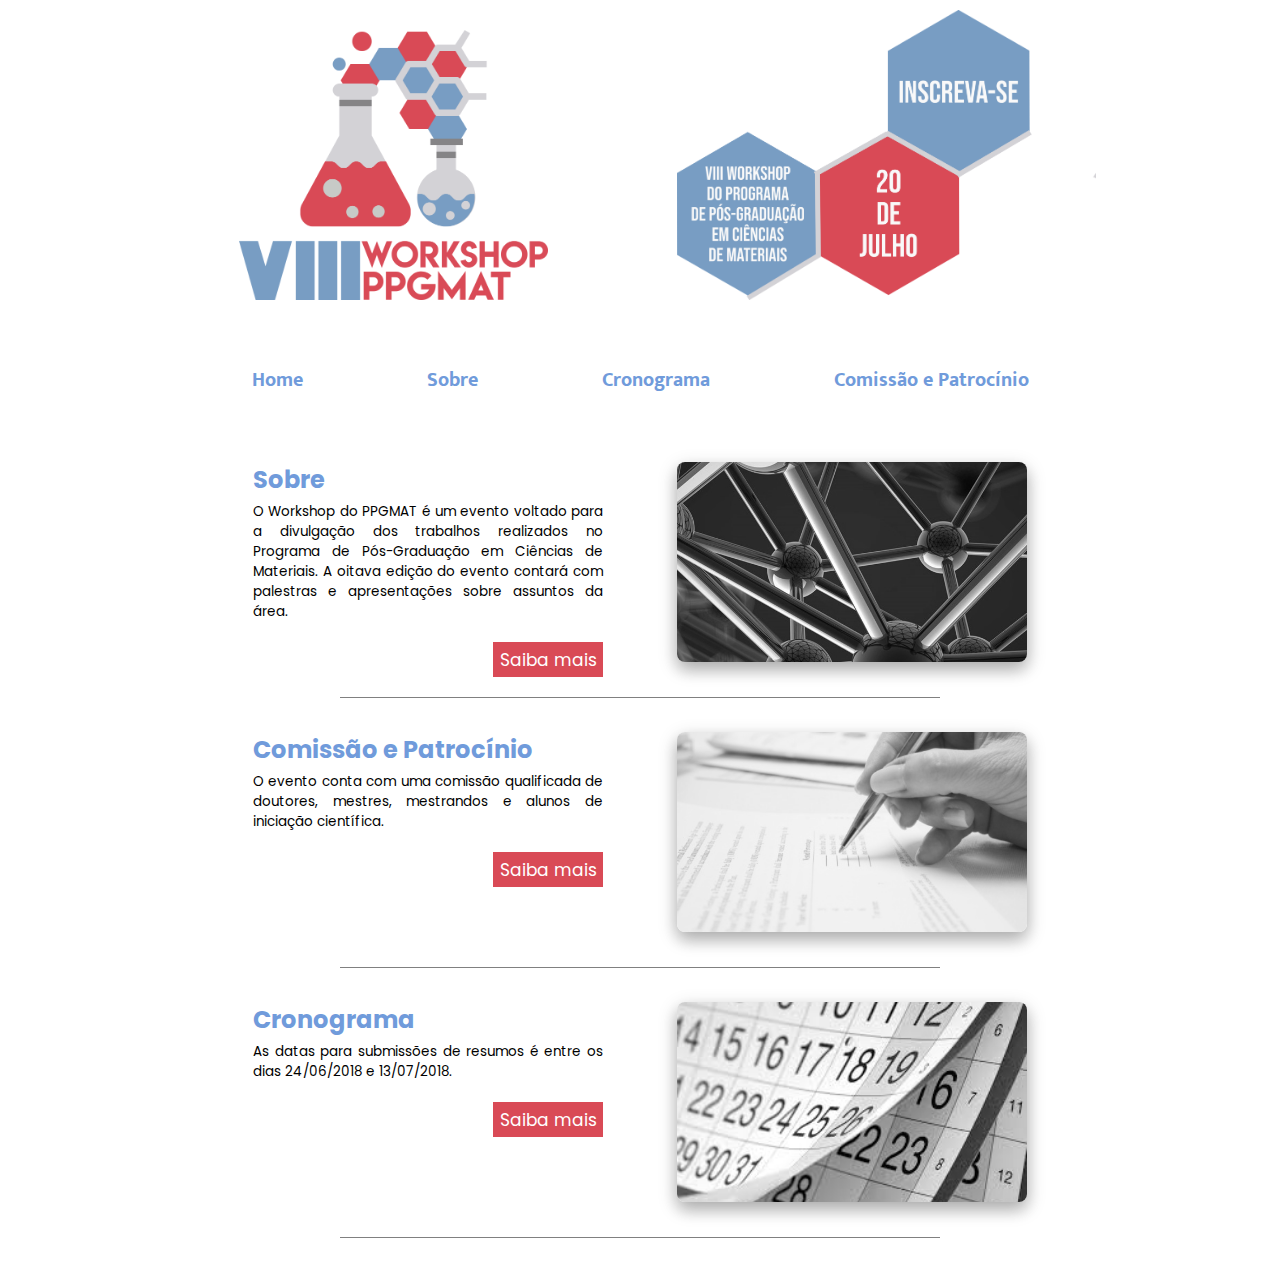
<file: index.html>
<!DOCTYPE html>
<html lang="en" dir="ltr">
  <head>
    <meta charset="utf-8">
    <link rel="stylesheet" href="_styles/main.css">
    <title>VIII WORKSHOP PPGMAT</title>
  </head>
  <body>
    <header class="header">
      <div class="imgs">
        <img id="logo" class="header-imgs" src="_imgs/logo.png" alt="">
        <img id="banner" class="header-imgs" src="_imgs/banner.png" alt="">
      </div>
      <nav>
        <ul id="nav-list">
          <li class="nav-items"><a class="nav-link" href="index.html">Home</a></li>
          <li class="nav-items"><a class="nav-link" href="_pages/info.html">Sobre</a></li>
          <li class="nav-items"><a class="nav-link" href="_pages/schedule.html">Cronograma</a></li>
          <li class="nav-items"><a class="nav-link" href="_pages/committee.html">Comissão e Patrocínio</a></li>
        </ul>
      </nav>
    </header>
    <section class="sections">
      <div class="info-container">
        <h2 class="section-h" >Sobre</h2>
        <p class="section-p" >O Workshop do PPGMAT é um evento voltado para a divulgação dos trabalhos
          realizados no Programa de Pós-Graduação em Ciências de Materiais.
          A oitava edição do evento contará com palestras e apresentações sobre
          assuntos da área.</p>
        <a href="_pages/info.html" class="btn">Saiba mais</a>
      </div>
      <a href="_pages/info.html"><img class="section-img" src="_imgs/materials-science-hysitron.jpg" alt=""></a>
      <div class="line-container">
        <div class="line"></div>
      </div>
    </section>

    <section class="sections" id="registration-section">
      <div class="info-container">
        <h2 class="section-h">Comissão e Patrocínio</h2>
        <p class="section-p"> O evento conta com uma comissão qualificada de doutores,
          mestres, mestrandos e alunos de iniciação científica.
        </p>
        <a href="_pages/registration.html" class="btn">Saiba mais</a>
      </div>
      <a href="_pages/registration.html"><img class="section-img" src="_imgs/forms.jpg" alt=""></a>
      <div class="line-container">
        <div class="line"></div>
      </div>
    </section>
    <section class="sections" id="schedule-section">
      <div class="info-container">
        <h2 class="section-h">Cronograma</h2>
        <p class="section-p">As datas para submissões de resumos é entre os dias 24/06/2018 e 13/07/2018.</p>
        <a href="_pages/schedule.html" class="btn">Saiba mais</a>
      </div>
      <a href="_pages/schedule.html"><img class="section-img" src="_imgs/calendar.jpg" alt=""></a>
      <div class="line-container">
        <div class="line"></div>
      </div>
    </section>

  </body>
</html>
</file>
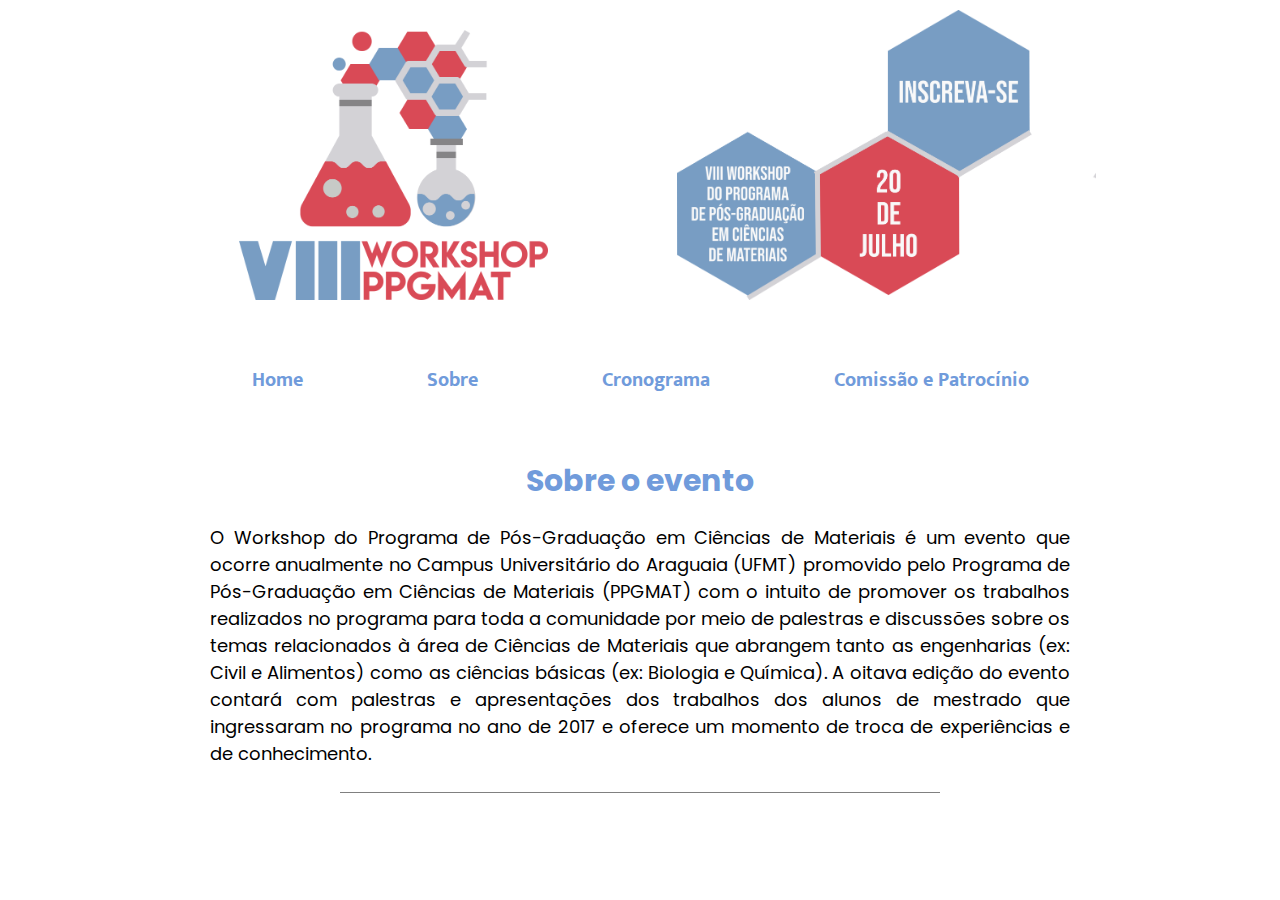
<file: _pages/info.html>
<!DOCTYPE html>
<html lang="en" dir="ltr">
  <head>
    <meta charset="utf-8">
    <link rel="stylesheet" href="../_styles/info.css">
    <title>VIII WORKSHOP PPGMAT</title>
  </head>
  <body>
    <header class="header">
      <div class="imgs">
        <img id="logo" class="header-imgs" src="../_imgs/logo.png" alt="">
        <img id="banner" class="header-imgs" src="../_imgs/banner.png" alt="">
      </div>
      <nav>
        <ul id="nav-list">
          <li class="nav-items"><a class="nav-link" href="../index.html">Home</a></li>
          <li class="nav-items"><a class="nav-link" href="../_pages/info.html">Sobre</a></li>
          <li class="nav-items"><a class="nav-link" href="../_pages/schedule.html">Cronograma</a></li>
          <li class="nav-items"><a class="nav-link" href="../_pages/committee.html">Comissão e Patrocínio</a></li>
        </ul>
      </nav>
    </header>
    <article class="info">
      <div class="info-container">
        <h1 class="info-h">Sobre o evento</h1>
        <p class="info-p">O Workshop do Programa de Pós-Graduação em Ciências de Materiais é um evento
           que ocorre anualmente no Campus Universitário do Araguaia (UFMT) promovido
           pelo Programa de Pós-Graduação em Ciências de Materiais (PPGMAT)
           com o intuito de promover os trabalhos realizados no programa para toda a
           comunidade por meio de palestras e discussões sobre os temas relacionados
           à área de Ciências de Materiais que abrangem tanto as engenharias (ex: Civil e Alimentos)
           como as ciências básicas (ex: Biologia e Química). A oitava edição do evento contará com
           palestras e apresentações dos trabalhos dos alunos de mestrado que ingressaram no programa
           no ano de 2017 e oferece um momento de troca de experiências e de conhecimento.</p>
      </div>
      <div class="line-container">
        <div class="line"></div>
      </div>
    </article>
  </body>
</html>
</file>
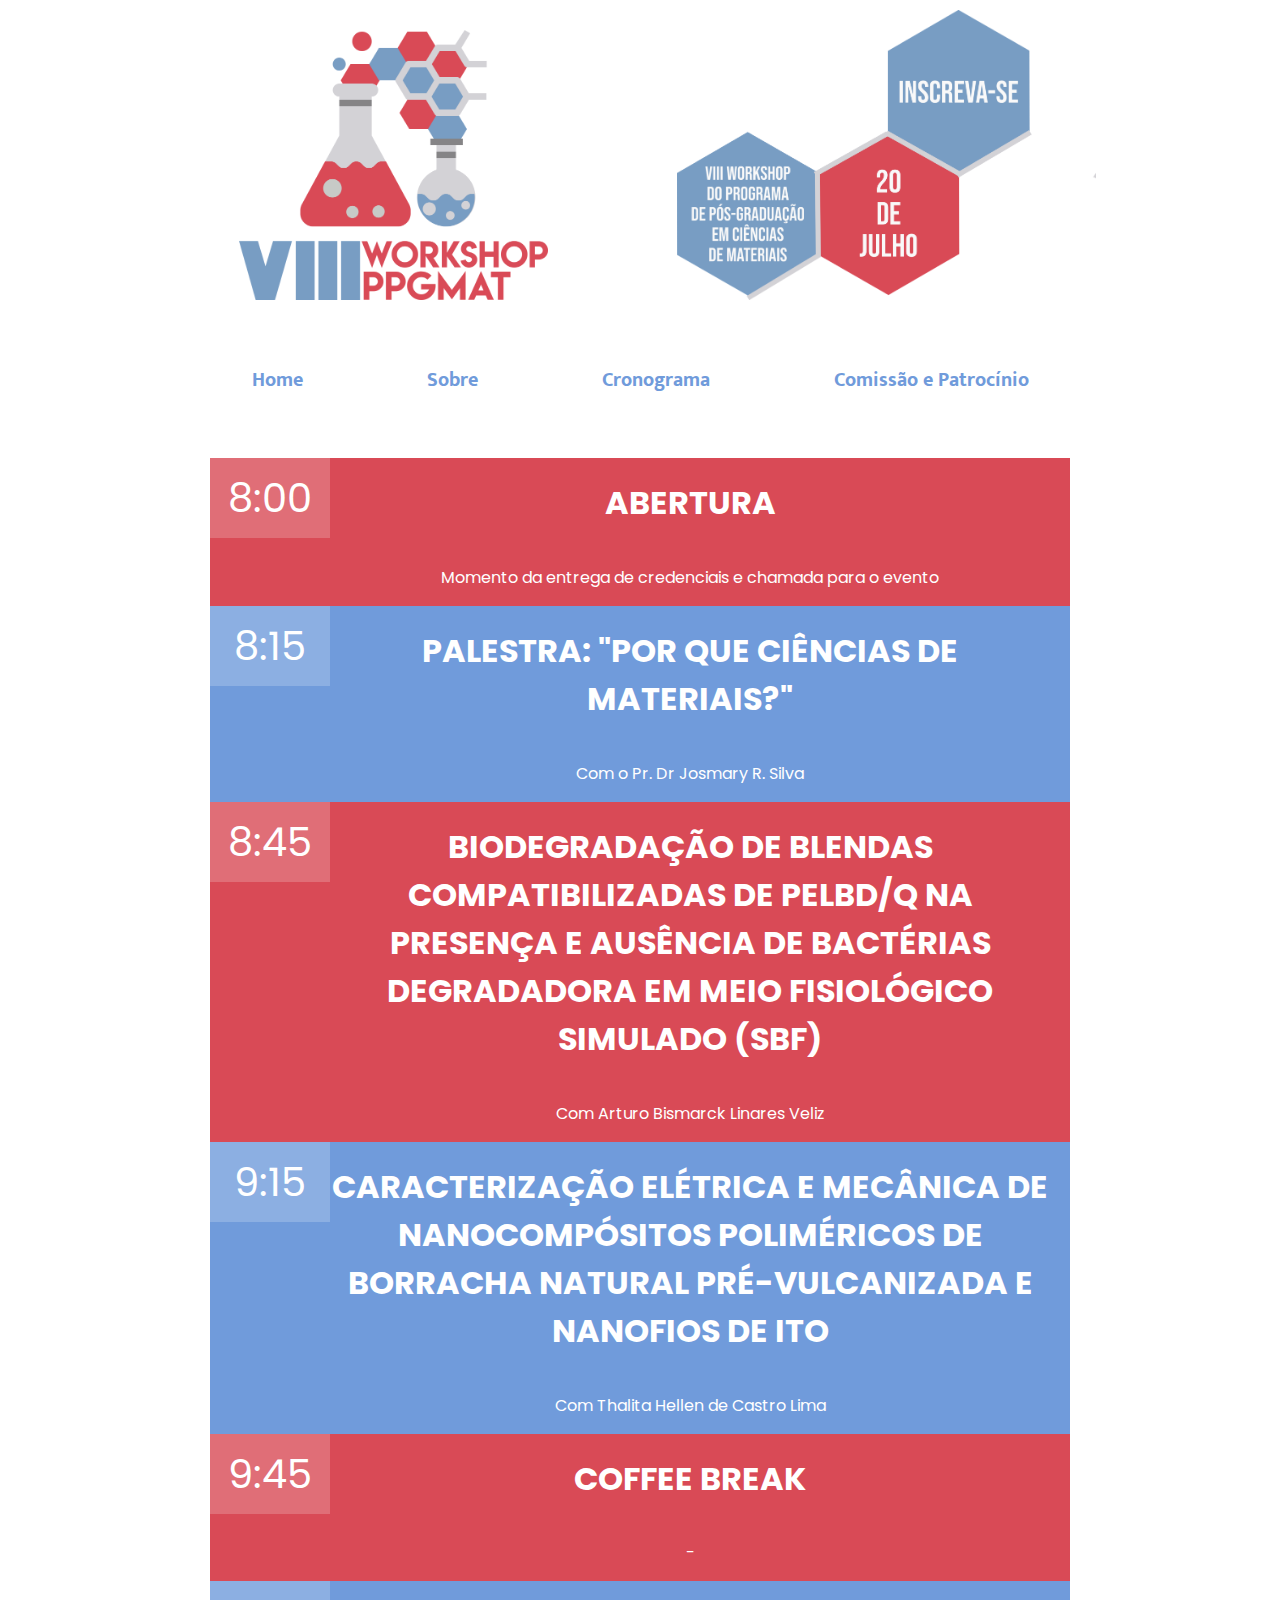
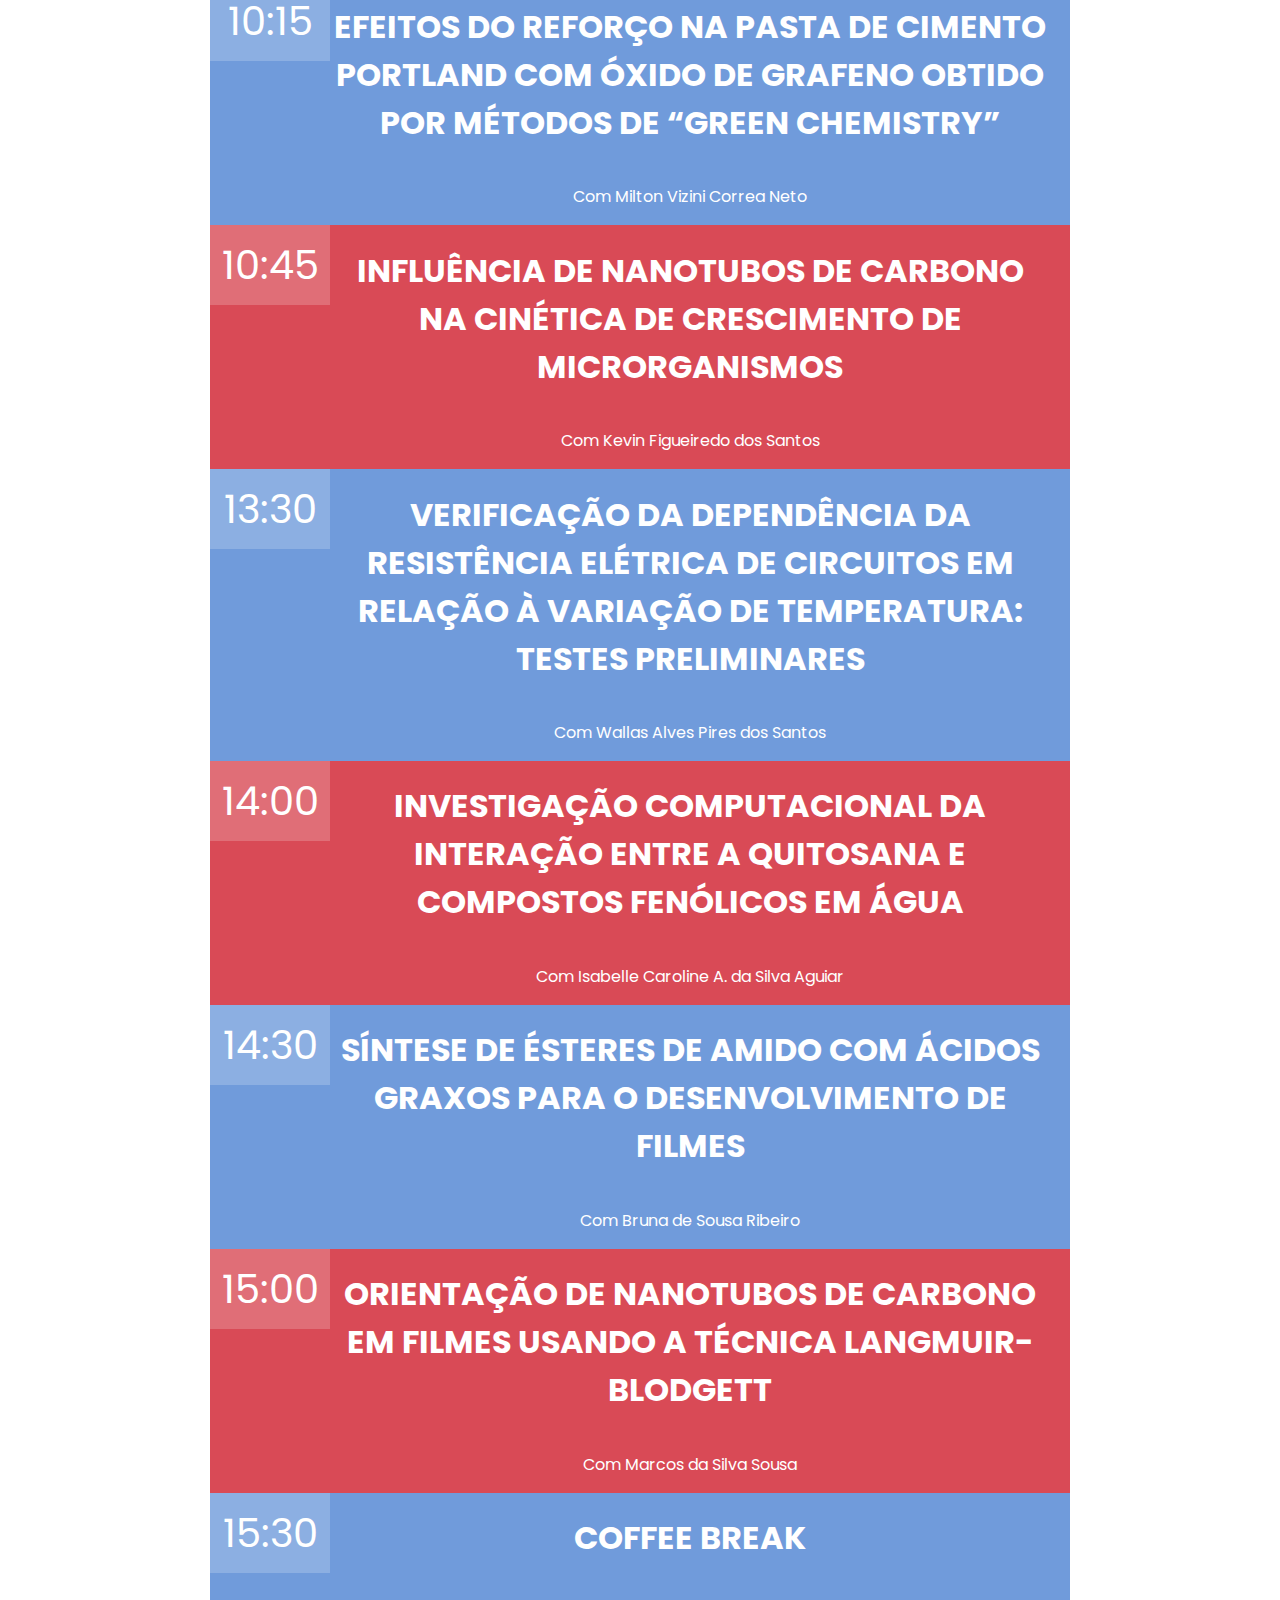
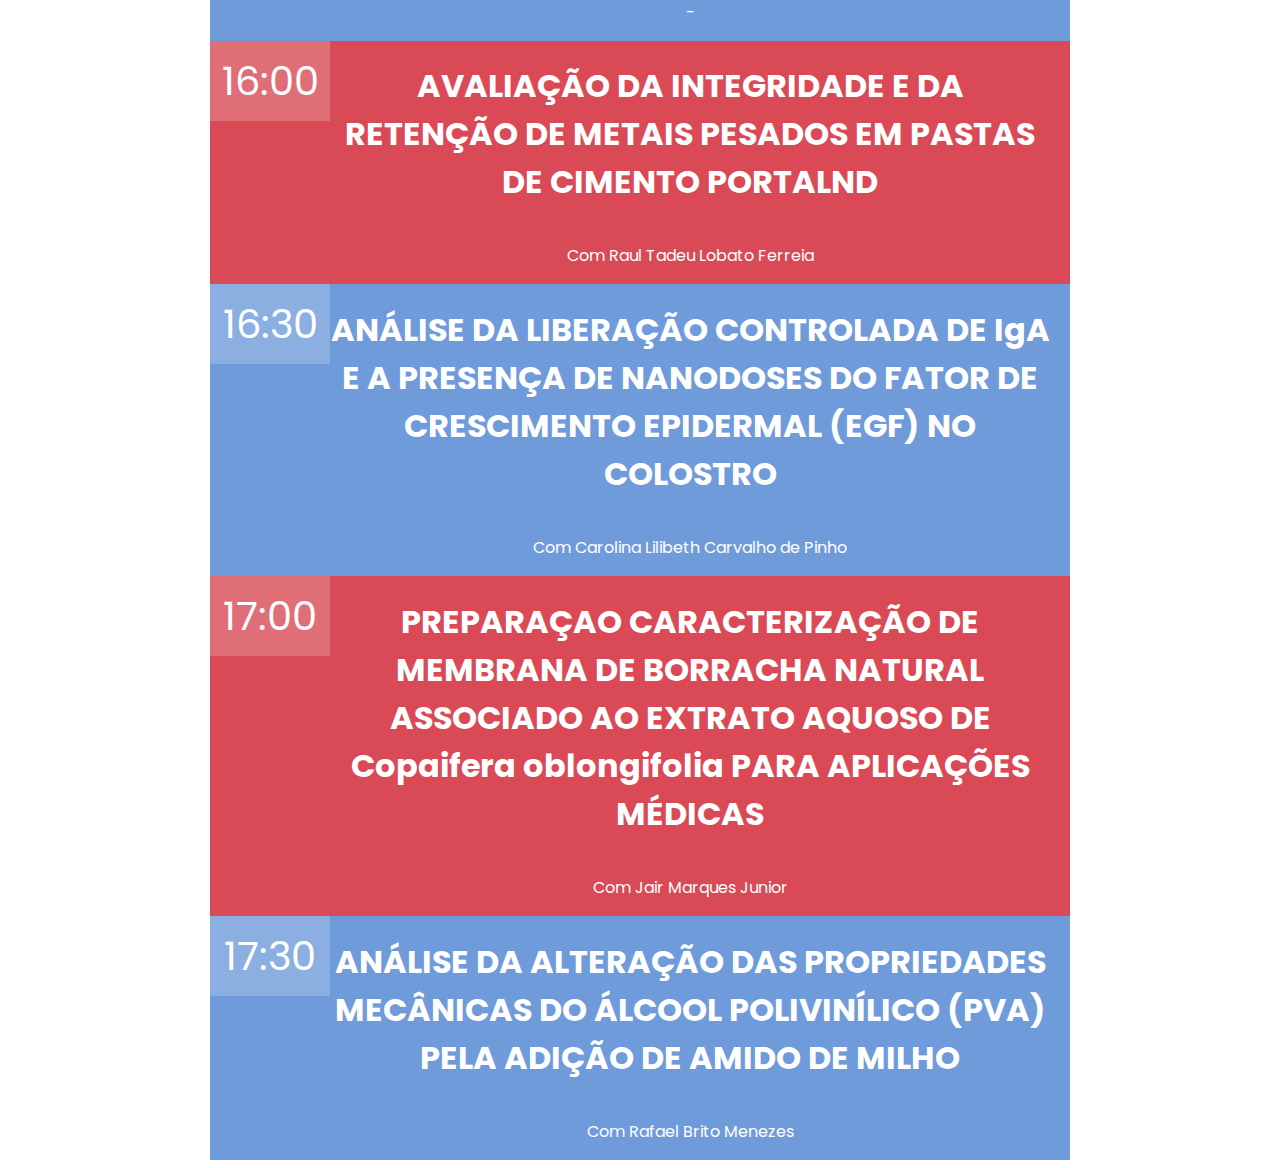
<file: _pages/schedule.html>
<!DOCTYPE html>
<html lang="en" dir="ltr">
  <head>
    <meta charset="utf-8">
    <link rel="stylesheet" href="../_styles/schedule.css">
    <title>VIII WORKSHOP PPGMAT</title>
  </head>
  <body>
    <header class="header">
      <div class="imgs">
        <img id="logo" class="header-imgs" src="../_imgs/logo.png" alt="">
        <img id="banner" class="header-imgs" src="../_imgs/banner.png" alt="">
      </div>
      <nav>
        <ul id="nav-list">
          <li class="nav-items"><a class="nav-link" href="../index.html">Home</a></li>
          <li class="nav-items"><a class="nav-link" href="../_pages/info.html">Sobre</a></li>
          <li class="nav-items"><a class="nav-link" href="../_pages/schedule.html">Cronograma</a></li>
          <li class="nav-items"><a class="nav-link" href="../_pages/committee.html">Comissão e Patrocínio</a></li>
        </ul>
      </nav>
    </header>

    <section class="container">
      <div class="schedule red">
        <div class="time r">8:00</div>
        <div class="text-container">
          <h1>ABERTURA</h1>
          <p>Momento da entrega de credenciais e chamada para o evento</p>
        </div>
      </div>
      <div class="schedule blue">
        <div class="time b">8:15</div>
        <div class="text-container">
          <h1>PALESTRA: "POR QUE CIÊNCIAS DE MATERIAIS?"</h1>
          <p>Com o Pr. Dr Josmary R. Silva</p>
        </div>
      </div>
      <div class="schedule red">
        <div class="time r">8:45</div>
        <div class="text-container">
          <h1>BIODEGRADAÇÃO DE BLENDAS COMPATIBILIZADAS DE PELBD/Q NA PRESENÇA E
            AUSÊNCIA DE BACTÉRIAS DEGRADADORA  EM MEIO FISIOLÓGICO SIMULADO (SBF)</h1>
          <p>Com Arturo Bismarck Linares Veliz</p>
        </div>
      </div>
      <div class="schedule blue">
        <div class="time b">9:15</div>
        <div class="text-container">
          <h1>CARACTERIZAÇÃO ELÉTRICA E MECÂNICA DE NANOCOMPÓSITOS POLIMÉRICOS DE
            BORRACHA NATURAL PRÉ-VULCANIZADA E NANOFIOS DE ITO</h1>
          <p>Com Thalita Hellen de Castro Lima</p>
        </div>
      </div>
      <div class="schedule red">
        <div class="time r">9:45</div>
        <div class="text-container">
          <h1>COFFEE BREAK</h1>
          <p>-</p>
        </div>
      </div>
      <div class="schedule blue">
        <div class="time b">10:15</div>
        <div class="text-container">
          <h1>EFEITOS DO REFORÇO NA PASTA DE CIMENTO PORTLAND COM ÓXIDO DE GRAFENO
             OBTIDO POR MÉTODOS DE “GREEN CHEMISTRY”</h1>
          <p>Com Milton Vizini Correa Neto</p>
        </div>
      </div>
      <div class="schedule red">
        <div class="time r">10:45</div>
        <div class="text-container">
          <h1>INFLUÊNCIA DE NANOTUBOS DE CARBONO NA CINÉTICA DE CRESCIMENTO DE MICRORGANISMOS</h1>
          <p>Com Kevin Figueiredo dos Santos</p>
        </div>
      </div>
      <div class="schedule blue">
        <div class="time b">13:30</div>
        <div class="text-container">
          <h1>VERIFICAÇÃO DA DEPENDÊNCIA DA RESISTÊNCIA ELÉTRICA DE CIRCUITOS EM
            RELAÇÃO À VARIAÇÃO DE TEMPERATURA: TESTES PRELIMINARES</h1>
          <p>Com Wallas Alves Pires dos Santos</p>
        </div>
      </div>
      <div class="schedule red">
        <div class="time r">14:00</div>
        <div class="text-container">
          <h1>INVESTIGAÇÃO COMPUTACIONAL DA INTERAÇÃO ENTRE A QUITOSANA E COMPOSTOS
             FENÓLICOS EM ÁGUA</h1>
          <p>Com Isabelle Caroline A. da Silva Aguiar</p>
        </div>
      </div>
      <div class="schedule blue">
        <div class="time b">14:30</div>
        <div class="text-container">
          <h1>SÍNTESE DE ÉSTERES DE AMIDO COM ÁCIDOS GRAXOS PARA O DESENVOLVIMENTO DE FILMES</h1>
          <p>Com Bruna de Sousa Ribeiro</p>
        </div>
      </div>
      <div class="schedule red">
        <div class="time r">15:00</div>
        <div class="text-container">
          <h1>ORIENTAÇÃO DE NANOTUBOS DE CARBONO EM FILMES USANDO A TÉCNICA LANGMUIR-BLODGETT</h1>
          <p>Com Marcos da Silva Sousa</p>
        </div>
      </div>
      <div class="schedule blue">
        <div class="time b">15:30</div>
        <div class="text-container">
          <h1>COFFEE BREAK</h1>
          <p>-</p>
        </div>
      </div>
      <div class="schedule red">
        <div class="time r">16:00</div>
        <div class="text-container">
          <h1>AVALIAÇÃO DA INTEGRIDADE E DA RETENÇÃO DE METAIS PESADOS EM PASTAS DE CIMENTO PORTALND</h1>
          <p>Com Raul Tadeu Lobato Ferreia</p>
        </div>
      </div>
      <div class="schedule blue">
        <div class="time b">16:30</div>
        <div class="text-container">
          <h1>ANÁLISE DA LIBERAÇÃO CONTROLADA DE IgA E A PRESENÇA DE NANODOSES DO
             FATOR DE CRESCIMENTO EPIDERMAL (EGF) NO COLOSTRO</h1>
          <p>Com Carolina Lilibeth Carvalho de Pinho</p>
        </div>
      </div>
      <div class="schedule red">
        <div class="time r">17:00</div>
        <div class="text-container">
          <h1>PREPARAÇAO CARACTERIZAÇÃO DE MEMBRANA DE BORRACHA NATURAL ASSOCIADO
            AO EXTRATO AQUOSO DE Copaifera oblongifolia PARA APLICAÇÕES MÉDICAS</h1>
          <p>Com Jair Marques Junior</p>
        </div>
      </div>
      <div class="schedule blue">
        <div class="time b">17:30</div>
        <div class="text-container">
          <h1>ANÁLISE DA ALTERAÇÃO DAS PROPRIEDADES MECÂNICAS DO ÁLCOOL POLIVINÍLICO
            (PVA) PELA ADIÇÃO DE AMIDO DE MILHO</h1>
          <p>Com Rafael Brito Menezes</p>
        </div>
      </div>


    </section>
  </body>
</html>
</file>
<file: _styles/main.css>
@import url('https://fonts.googleapis.com/css?family=Mukta|Noto+Sans|Poppins|Roboto');
*{
  font-family: "Poppins", sans-serif;
}

/* ----- HEADER -----*/
.imgs {
  text-align: center;
}

.header-imgs {
  margin-top: 2px;
  margin-bottom: 40px;
  display: inline-block;
}

#logo {
  padding-right: 70px;
  max-width: 310px;
  max-height: 270px;
  width: auto;
  height: auto;

}

#banner {
  max-width: 420px;
  max-height: 290px;
  width: auto;
  height: auto;
  right: -55px;
  position: relative;
}

#nav-list {
  padding: 0;
  list-style-type: none;
  text-align: center;
}

.nav-items {
  margin-bottom: 45px;
  padding-left: 60px;
  padding-right: 60px;
  display: inline-block;
}

.nav-link {
  text-decoration: none;
  color: #709BDB;
  font-family: "Mukta", sans-serif;
  font-weight: bold;
  font-size: 20px;
  transition-duration: 0.28s;
}

.nav-link:hover{
  color: #77A1A3;
}

.sections {
  margin-top: 20px;
  margin-bottom: 20px;
  height: 250px;
  width: 100%;
  text-align: center;
}

.section-img {
  -webkit-filter: grayscale(100%);
  filter: grayscale(100%);
  box-shadow: 0 8px 16px 0 rgba(0,0,0,0.2), 0 6px 20px 0 rgba(0,0,0,0.19);
  border-radius: 8px;
  object-position: 50% 50%;
  width: 350px;
  height: 200px;
  object-fit: cover;
  display: inline-block;
  vertical-align: middle;
  transition-duration: 0.28s;
}

.section-img:hover{
  opacity: 0.78;
  cursor: pointer;
}

.info-container {
  margin-right: 70px;
  width: 350px;
  height: 200px;
  display: inline-block;
  vertical-align: middle;
}

.section-h{
  color: #709BDB;
  margin-top: 0px;
  margin-bottom: 5px;
  text-align: left;
}

.section-p{
  margin: 0;
  padding: 0;
  font-size: 13.5px;
  text-align: justify;
}

.btn {
  -webkit-appearance: button;
    -moz-appearance: button;
    appearance: button;
    text-decoration: none;
    color: white;
    background-color: rgba(217, 74, 86, 1);
    width: 100px;
    height: 20px;
    font-size: 17px;
    margin-top: 20px;
    padding: 5px 5px 10px 5px;
    float: right;
    position: relative;
    transition-duration: 0.28s;
}

.btn:hover {
  background-color: rgba(217, 74, 86, 0.78);
}

.line-container {
  text-align: center;
}

.line {
  margin-top: 35px;
  background: gray;
  height: 1px;
  width: 600px;
  display: inline-block;
}
</file>
<file: _styles/info.css>
@import url('https://fonts.googleapis.com/css?family=Mukta|Noto+Sans|Poppins|Roboto');

* {
  font-family: "Poppins", sans-serif;
}
/* ----- HEADER -----*/
.imgs {
  text-align: center;
}

.header-imgs {
  margin-top: 2px;
  margin-bottom: 40px;
  display: inline-block;
}

#logo {
  padding-right: 70px;
  max-width: 310px;
  max-height: 270px;
  width: auto;
  height: auto;

}

#banner {
  max-width: 420px;
  max-height: 290px;
  width: auto;
  height: auto;
  right: -55px;
  position: relative;
}

#nav-list {
  padding: 0;
  list-style-type: none;
  text-align: center;
}

.nav-items {
  margin-bottom: 45px;
  padding-left: 60px;
  padding-right: 60px;
  display: inline-block;
}

.nav-link {
  text-decoration: none;
  color: #709BDB;
  font-family: "Mukta", sans-serif;
  font-weight: bold;
  font-size: 20px;
  transition-duration: 0.28s;
}

.nav-link:hover{
  color: #77A1A3;
}
/* ----ARTICLE---- */
.info{
  margin-top: -20px;
  height: 250px;
  width: 100%;
  text-align: center;
}

.info-container {
  width: 860px;
  display: inline-block;
}

.info-h {
  text-align: center;
  font-size: 30px;
  color: #709BDB;
}

.info-p {
  padding: 0;
  font-size: 18px;
  text-align: justify;
}

.line-container {
  text-align: center;
}

.line {
  margin-bottom: 10px;
  background: gray;
  height: 1px;
  width: 600px;
  display: inline-block;
}
</file>
<file: _styles/schedule.css>
@import url('https://fonts.googleapis.com/css?family=Mukta|Noto+Sans|Poppins|Roboto');

* {
  font-family: "Poppins", sans-serif;
}
/* ----- HEADER -----*/
.imgs {
  text-align: center;
}

.header-imgs {
  margin-top: 2px;
  margin-bottom: 40px;
  display: inline-block;
}

#logo {
  padding-right: 70px;
  max-width: 310px;
  max-height: 270px;
  width: auto;
  height: auto;

}

#banner {
  max-width: 420px;
  max-height: 290px;
  width: auto;
  height: auto;
  right: -55px;
  position: relative;
}

#nav-list {
  padding: 0;
  list-style-type: none;
  text-align: center;
}

.nav-items {
  margin-bottom: 45px;
  padding-left: 60px;
  padding-right: 60px;
  display: inline-block;
}

.nav-link {
  text-decoration: none;
  color: #709BDB;
  font-family: "Mukta", sans-serif;
  font-weight: bold;
  font-size: 20px;
  transition-duration: 0.28s;
}

.nav-link:hover{
  color: #77A1A3;
}

/* */

section {
  width: 100%;
  text-align: center;
}

.time {
  font-size: 40px;
  width: 100px;
  padding: 10px;
  float: left;
}

.schedule {
  color: white;
  width: 860px;
  display: inline-block;
}

.blue {
  background-color: #709BDB;
}

.red {
  background-color: rgba(217, 74, 86, 1);
}

.b {
  background-color: rgba(255, 255, 255, 0.2);
}

.r {
  background-color: rgba(255, 255, 255, 0.2);
}

.text-container{
  margin-left: 20px;
  margin-right: 20px;
  text-align: center;
  display: grid;
}
</file>
